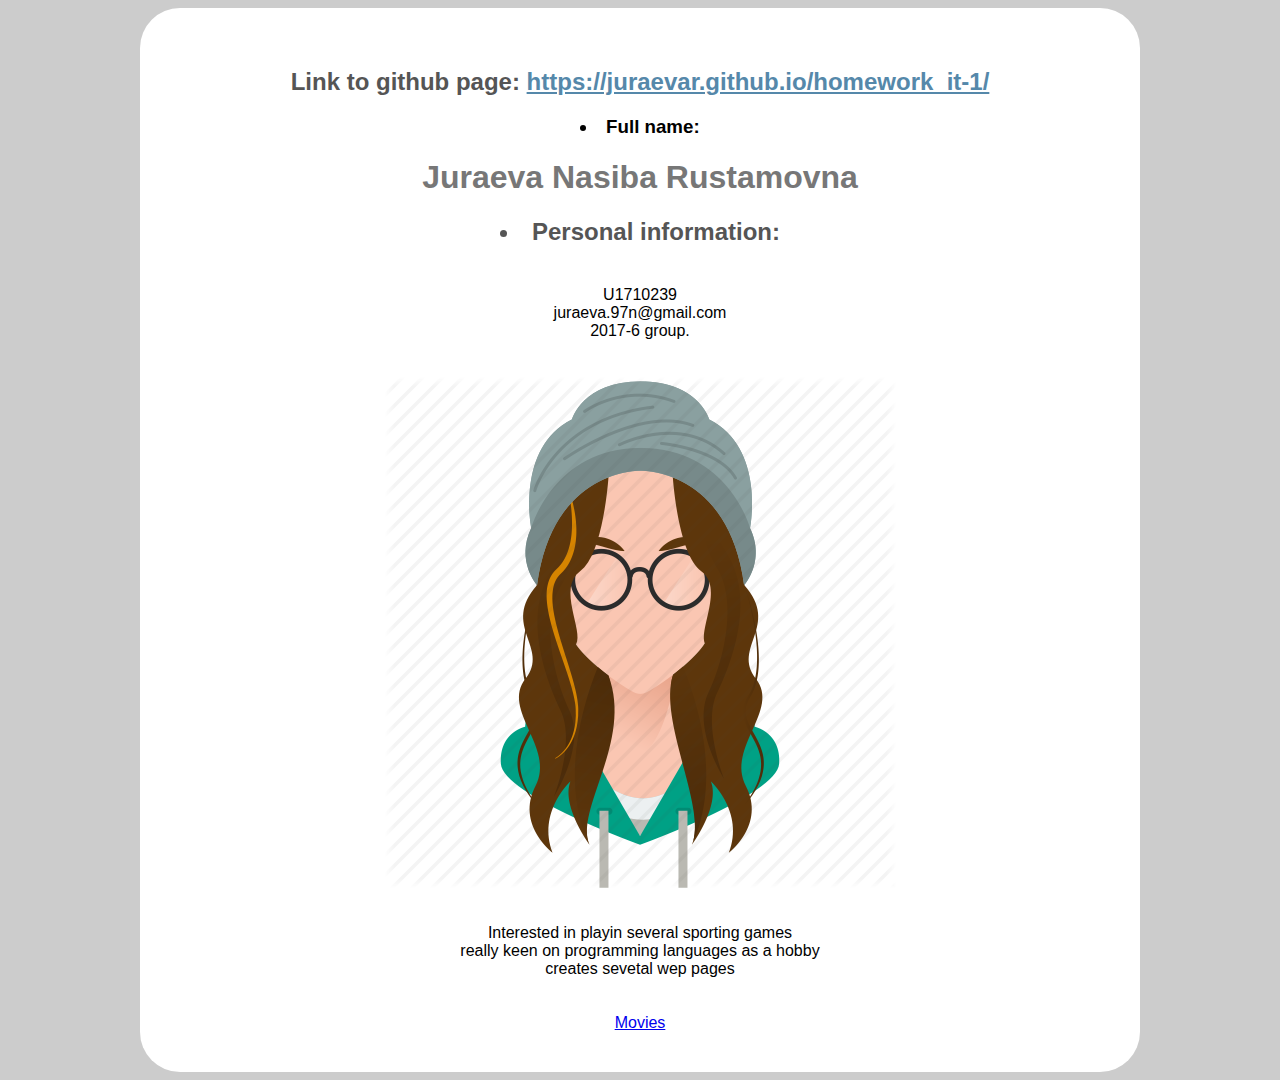
<file: index.html>
<html>
<head>
	<title>Introduction to IT</title>
	<link rel="stylesheet" type="text/css" href="index.css">
</head>
<body>

<div id="container">

<h2> 
 Link to github page: 
<a href="https://juraevar.github.io/homework_it-1/">https://juraevar.github.io/homework_it-1/</a>
</h2>

<h3><li>Full name:</li></h3><h1>Juraeva Nasiba Rustamovna</h1>
<h2><li>Personal information:</li></h2>


<p>
U1710239<br>
juraeva.97n@gmail.com<br>
2017-6 group.
</p>

<img src="Me.png" alt= "place for photo">

<p class="about">
Interested in playin several sporting games<br>
really keen on programming languages as a hobby<br>
creates sevetal wep pages<br>
</p>

<a href="movie.html">
Movies
</a>
</div>

</body>
</html>
</file>
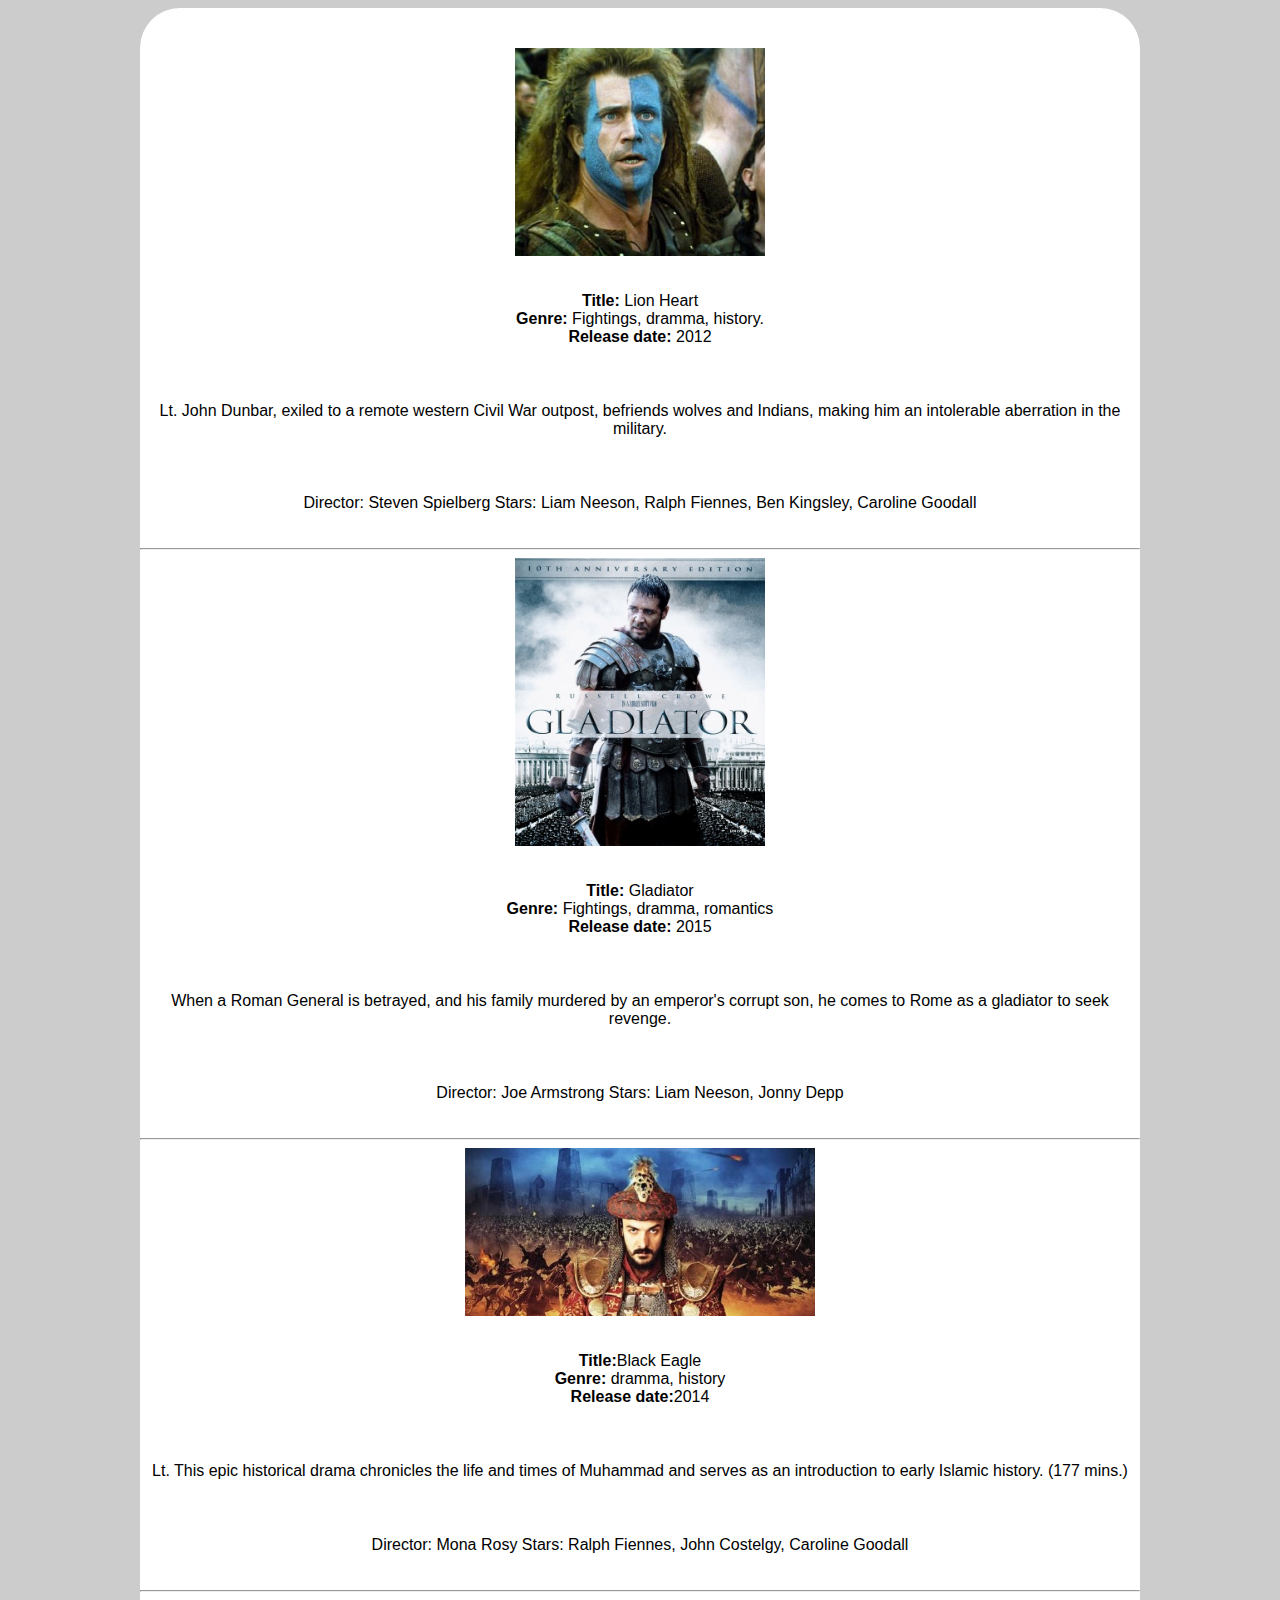
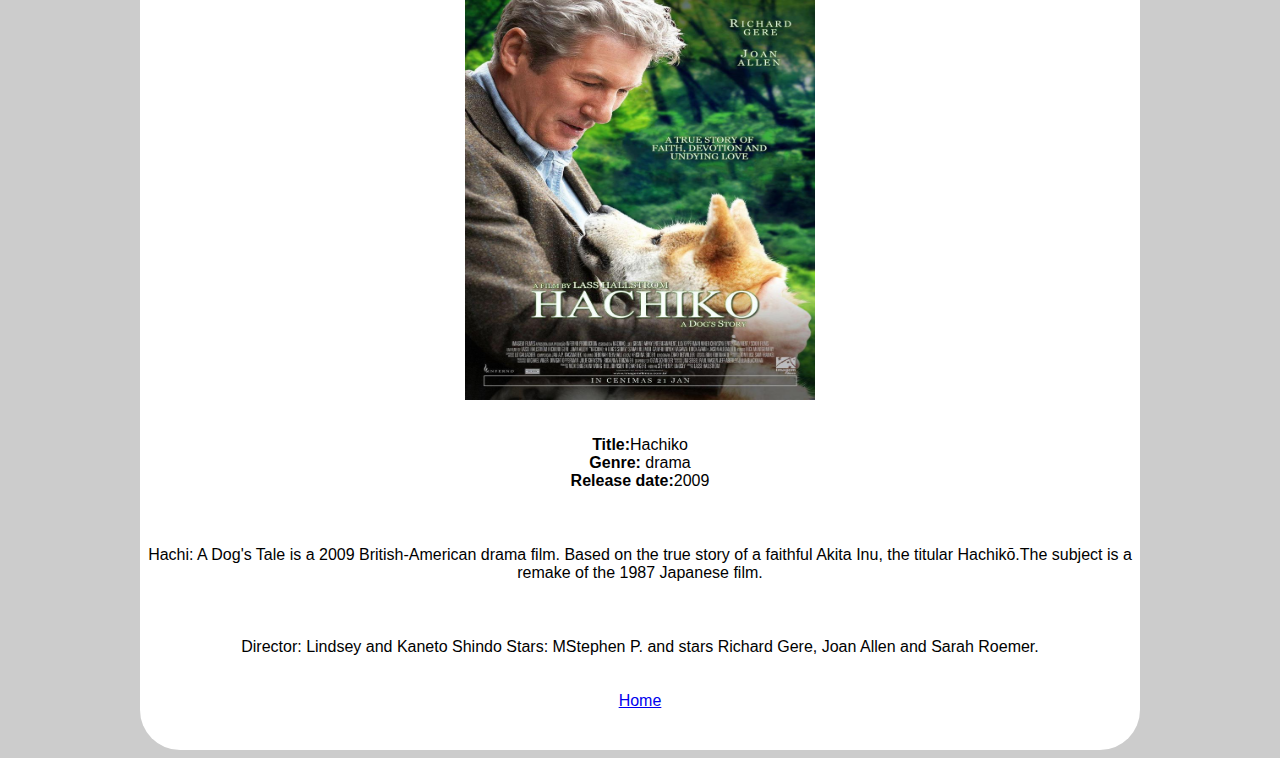
<file: movie.html>
<html>
<head>
<link rel="stylesheet" type="text/css" href="index.css">
<title>Introduction to IT movie page</title>
</head>
<body>
<div id="container">
<a href="http://www.imdb.com/list/ls009668055/"><img src="film1.jpeg" width="250 px"></a>
 <p>
  <strong>Title:</strong> Lion Heart<br>
  <strong>Genre:</strong> Fightings, dramma, history.<br>
  <strong>Release date:</strong> 2012
 </p>
<p>Lt. John Dunbar, exiled to a remote western Civil War outpost, befriends wolves and Indians, making him an intolerable aberration in the military. </p>



<p>Director: Steven Spielberg
Stars: Liam Neeson, Ralph Fiennes, Ben Kingsley, Caroline Goodall
</p>



<hr>
<a href="http://www.imdb.com/list/ls009668055/"><img src="film2.jpeg" width="250 px"></a>
 <p>
  <strong>Title:</strong> Gladiator <br/>
  <strong>Genre:</strong> Fightings, dramma, romantics <br/>
  <strong>Release date:</strong> 2015<br/>
 </p>
<p> When a Roman General is betrayed, and his family murdered by an emperor's corrupt son, he comes to Rome as a gladiator to seek revenge. 
</p>
<p>Director: Joe Armstrong
Stars: Liam Neeson, Jonny Depp
</p>

<hr>
<a href="http://www.imdb.com/list/ls009668055/"><img src="film3.jpeg" width="350 px"></a>
 <p>
  <strong>Title:</strong>Black Eagle<br/>
  <strong>Genre:</strong> dramma, history<br/>
  <strong>Release date:</strong>2014<br/>
 </p>
<p>Lt. This epic historical drama chronicles the life and times of Muhammad and serves as an introduction to early Islamic history. 
(177 mins.)  </p>
 
       

<p>Director: Mona Rosy
Stars: Ralph Fiennes, John Costelgy, Caroline Goodall
</p>

<hr>
<a href="http://www.imdb.com/list/ls009668055/"><img src="film4.jpg" width="350 px" height="400 px"></a>
 <p>
  <strong>Title:</strong>Hachiko<br/>
  <strong>Genre:</strong> drama<br/>
  <strong>Release date:</strong>2009<br/>
 </p>
 <p>Hachi: A Dog's Tale is a 2009 British-American drama film. Based on the true story of a faithful Akita Inu, the titular Hachikō.The subject is a remake of the 1987 Japanese film.</p>
      

<p>Director: Lindsey and Kaneto Shindo
Stars: MStephen P.  and stars Richard Gere, Joan Allen and Sarah Roemer.
</p>

<a href="index.html">
Home
</a>
</div>
</body>
</html>
</file>
<file: index.css>
body{
	background-color: #cccccc;
	text-align: center;
  font-family: Calibri, Verdana, sans-serif;
}
H1 {
  color: #777;
  font-size: 200%;
  
}
P {
  padding: 20px 0;
}

H2 {
  color: #555555;
  font-size: 150%;
  
}

H2 a{
  color: #5588aa;
}
 
#container{
	border-radius: 40px;
	margin:0 auto;
	background-color: #ffffff;
	padding: 40px 0;
	width: 1000px;
}
.about{
  font-family: Calibri, Verdana, sans-serif;
}
</file>
